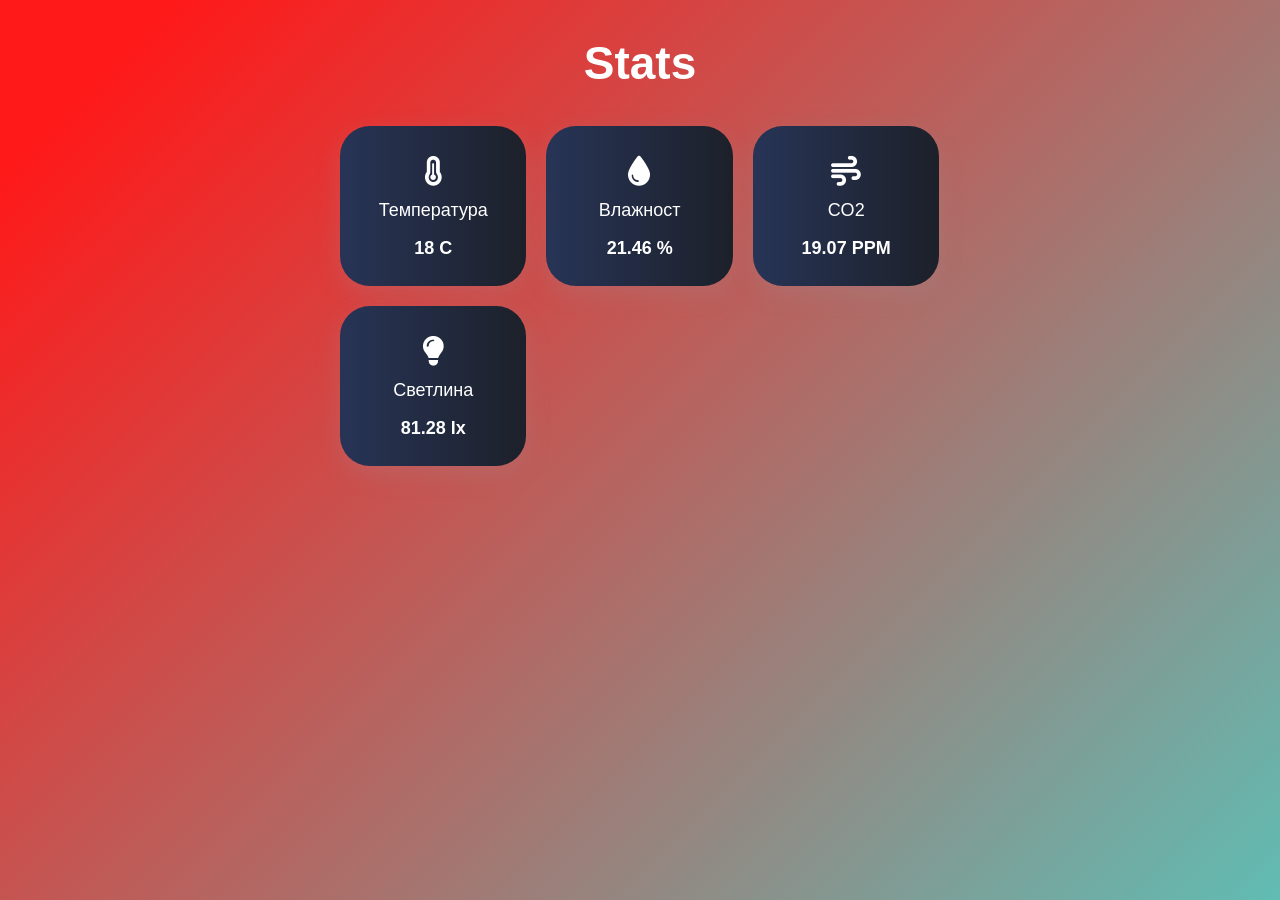
<file: about.html>
<!DOCTYPE html>
<html>
    <head>
        <meta charset="utf-8">
        <meta name="viewport" content="width=device-width, initial-scale=1">
        <link rel="preconnect" href="https://fonts.googleapis.com">
        <link rel="preconnect" href="https://fonts.gstatic.com" crossorigin>
        <link href="https://fonts.googleapis.com/css2?family=Roboto:ital,wght@0,100;0,300;0,400;0,500;0,700;0,900;1,100;1,300;1,400;1,500;1,700;1,900&display=swap" rel="stylesheet">
        <link rel="stylesheet" href="css/reset.css">
        <link rel="stylesheet" href="css/font-awesome/all.css">
        <link rel="stylesheet" href="css/style.css">

        <title>Monitoring</title>
    </head>

    <header>
    </header>

    <body>
        <main>
            <div class="background"></div>
            
            <div class="wrapper">
                <section class="section-cards">
                    <div class="shell">
                        <div class="cards">
                            <h1>
                                Stats
                            </h1>

                            <div class="cards__items">
                                <div class="cards__item">
                                    <div class="card">
                                        <div class="card__inner">
                                            <i class="fa-solid fa-temperature-three-quarters"></i>
        
                                            <p class="card__name">
                                                Температура
                                            </p>
        
                                            <p class="card__stat">
                                                18 C
                                            </p>
                                        </div>
                                    </div>
                                </div>

                                <div class="cards__item">
                                    <div class="card">
                                        <div class="card__inner">
                                            <i class="fa-solid fa-droplet"></i>
        
                                            <p class="card__name">
                                                Влажност
                                            </p>
        
                                            <p class="card__stat">
                                                21.46 %
                                            </p>
                                        </div>
                                    </div>
                                </div>

                                <div class="cards__item">
                                    <div class="card">
                                        <div class="card__inner">
                                            <i class="fa-solid fa-wind"></i>
        
                                            <p class="card__name">
                                                CO2
                                            </p>
        
                                            <p class="card__stat">
                                                19.07 PPM
                                            </p>
                                        </div>
                                    </div>
                                </div>

                                <div class="cards__item">
                                    <div class="card">
                                        <div class="card__inner">
                                            <i class="fa-solid fa-lightbulb"></i>
        
                                            <p class="card__name">
                                                Светлина
                                            </p>
        
                                            <p class="card__stat">
                                                81.28 lx
                                            </p>
                                        </div>
                                    </div>
                                </div>
                            </div>
                        </div>
                    </div>
                </section>
            </div>
        </main>
    </body>

    <script src="js/jquery-3.7.1.min.js"></script>
    <script src="js/index.js"></script>
</html>
</file>
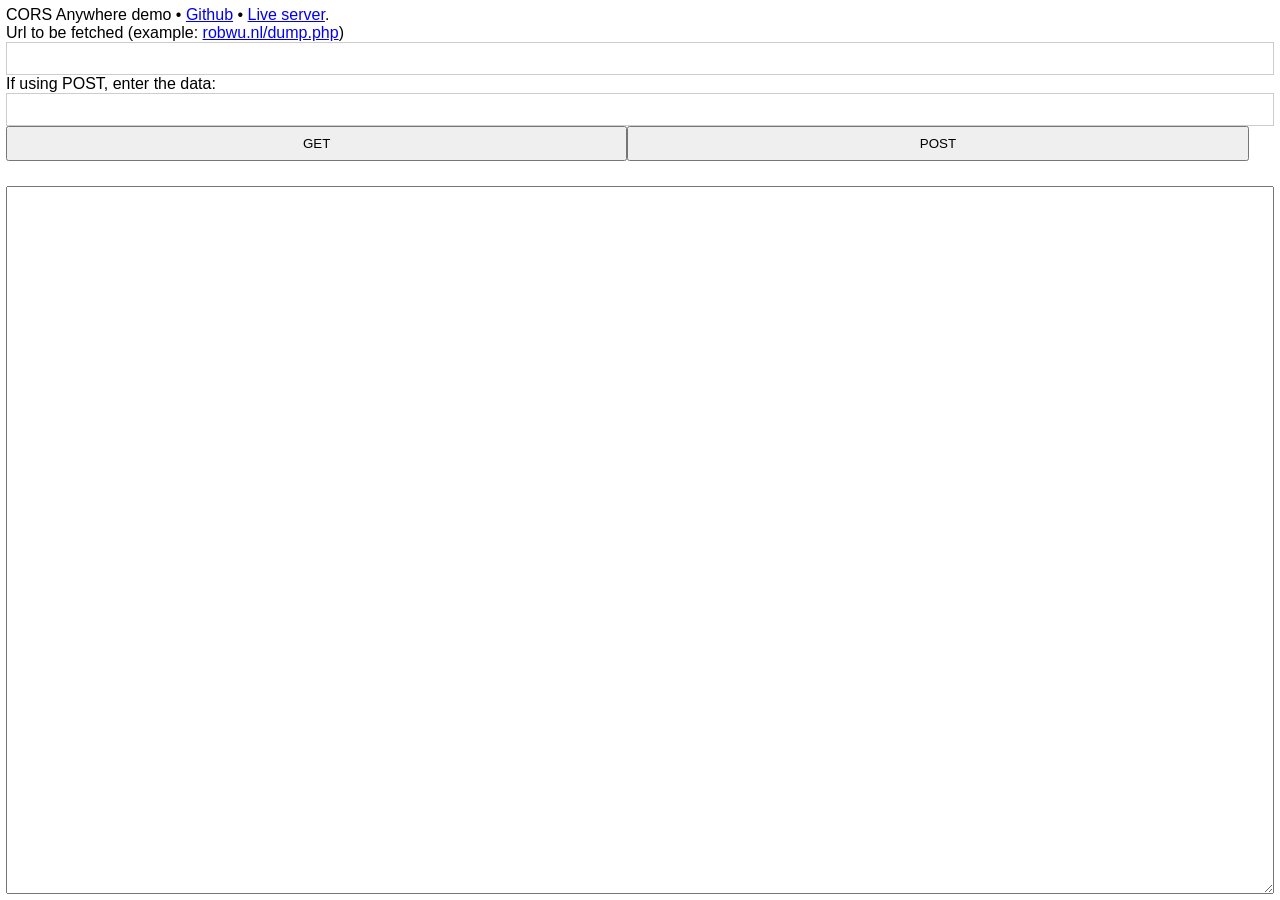
<file: cors-proxy/node_modules/cors-anywhere/demo.html>
<!DOCTYPE html>
<html>
<head>
<meta charset="utf-8">
<title>Demo of CORS Anywhere</title>
<meta name="viewport" content="width=device-width">
<style>
html, body {
  margin: 0;
  height: 100%;
  padding: 3px;
  font-family: Arial, sans-serif;
  font-size: 16px;
}
* {
  -moz-box-sizing: border-box;
       box-sizing: border-box;
}
label { display: block; }
input {
  display: block;
  width: 100%;
  padding: 8px 5px;
  border: 1px solid #CCC;
}
button {
  display: inline-block;
  width: 49%;
  padding: 8px;
}
textarea {
  width: 100%;
  height: 100%;
}
#top {
  height: 180px;
  position: relative;

}
#bottom {
  height: 100%;
  margin-top: -180px;
  padding-top: 180px;
}
</style>
</head>
<body>
<div id="top">
  CORS Anywhere demo &bull; <a href="https://github.com/Rob--W/cors-anywhere/">Github</a> &bull; <a href="http://cors-anywhere.herokuapp.com">Live server</a>.
  <label>
    Url to be fetched (example: <a href="//robwu.nl/dump.php">robwu.nl/dump.php</a>)
    <input type="url" id="url" value="">
  </label>
  <label>
    If using POST, enter the data:
    <input type="text" id="data">
  </label>
  <label>
    <button id="get">GET</button><button id="post">POST</button>
  </label>
</div>
<div id="bottom">
  <textarea id="output"></textarea>
</div>

<script>
  var cors_api_url = 'https://cors-anywhere.herokuapp.com/';
  function doCORSRequest(options, printResult) {
    var x = new XMLHttpRequest();
    x.open(options.method, cors_api_url + options.url);
    x.onload = x.onerror = function() {
      printResult(
        options.method + ' ' + options.url + '\n' +
        x.status + ' ' + x.statusText + '\n\n' +
        (x.responseText || '')
      );
    };
    if (/^POST/i.test(options.method)) {
      x.setRequestHeader('Content-Type', 'application/x-www-form-urlencoded');
    }
    x.send(options.data);
  }

  // Bind event
  (function() {
    var urlField = document.getElementById('url');
    var dataField = document.getElementById('data');
    var outputField = document.getElementById('output');
    document.getElementById('get').onclick =
    document.getElementById('post').onclick = function(e) {
      e.preventDefault();
      doCORSRequest({
        method: this.id === 'post' ? 'POST' : 'GET',
        url: urlField.value,
        data: dataField.value
      }, function printResult(result) {
        outputField.value = result;
      });
    };
  })();
  if (typeof console === 'object') {
    console.log('// To test a local CORS Anywhere server, set cors_api_url. For example:');
    console.log('cors_api_url = "http://localhost:8080/"');
  }
</script>
</body>
</html>
</file>
<file: css/style.css>
body, head, footer {
    font-family: Roboto;
    font-size: 16px;
}

h1 {
    font-size: 46px;
    font-weight: 700;
    margin-bottom: 40px;
    color: white;
    text-shadow: black;
}

body {
    margin: auto;
    font-family: -apple-system, BlinkMacSystemFont, sans-serif;
    overflow: auto;
    background: linear-gradient(315deg, rgba(101,0,94,1) 3%, rgba(60,132,206,1) 38%, rgba(48,238,226,1) 68%, rgba(255,25,25,1) 98%);
    animation: gradient 15s ease infinite;
    background-size: 400% 400%;
    background-attachment: fixed;
}

.background {
    position: absolute;
    top: 0;
    left: 0;
    height: 100%;
    width: 100%;
}

@keyframes gradient {
    0% {
        background-position: 0% 0%;
    }
    50% {
        background-position: 100% 100%;
    }
    100% {
        background-position: 0% 0%;
    }
}

.wave {
    background: rgb(255 255 255 / 25%);
    border-radius: 1000% 1000% 0 0;
    position: fixed;
    width: 200%;
    height: 12em;
    animation: wave 10s -3s linear infinite;
    transform: translate3d(0, 0, 0);
    opacity: 0.8;
    bottom: 0;
    left: 0;
    z-index: -1;
}

.wave:nth-of-type(2) {
    bottom: -1.25em;
    animation: wave 18s linear reverse infinite;
    opacity: 0.8;
}

.wave:nth-of-type(3) {
    bottom: -2.5em;
    animation: wave 20s -1s reverse infinite;
    opacity: 0.9;
}

@keyframes wave {
    2% {
        transform: translateX(1);
    }

    25% {
        transform: translateX(-25%);
    }

    50% {
        transform: translateX(-50%);
    }

    75% {
        transform: translateX(-25%);
    }

    100% {
        transform: translateX(1);
    }
}

.wrapper {
	position: relative;
	min-height: 100vh;
}

.shell {
	max-width: 1200px;
    padding: 0 20px;
	margin: auto;
	width: 100%;
}

.section-cards {
    padding: 40px 0;
}

.cards {
    max-width: 600px;
    margin: 0 auto;
    text-align: center;
}

.cards__items {
    display: flex;
    flex-wrap: wrap;
    margin: -10px;
}

.cards__item {
    padding: 10px;
    width: 33.3%;
}

.warning {
    background-color: red;
    color: white;
}

.card {
    position: relative;
    font-size: 18px;
    cursor: pointer;
    text-align: center;
    min-height: 160px;
    border-radius: 30px;
    background-color: white;
    padding: 5px;
    box-shadow: rgba(149, 157, 165, 0.2) 0px 8px 24px;
    background: linear-gradient(90deg, var(--c1, #f6d365), var(--c2, #fda085) 51%, var(--c1, #f6d365)) var(--x, 0)/ 200%;
    border: 2px solid transparent;
    display: flex;
    flex-direction: column;
    justify-content: space-evenly;
    transition: .3s;
    text-shadow: black;
    color: #fff;
    --c1: #273456;
    --c2: #1c2029;
    
    &:hover {
        box-shadow: rgba(255, 255, 255, 0.4) 0px 10px 28px;
        border-color: #fff;
        --x: 100%;
        transform: scale(1.1);

        i {
            transform: scale(1.3);
        }
    }

    i {
        font-size: 30px;
        margin-bottom: 15px;
        transition: .3s;
    }

    .card__name {
        margin-bottom: 20px;
    }

    .card__stat {
        font-weight: 700;
    }

    .card__link {
        position: absolute;
        top: 0;
        left: 0;
        width: 100%;
        height: 100%;
    }
}

.buttonsShelly {
    margin-bottom: 10px;
    font-size: 18px;
    cursor: pointer;
    text-align: center;
    min-height: 70px;
    border-radius: 30px;
    background-color: white;
    padding: 5px;
    box-shadow: rgba(149, 157, 165, 0.2) 0px 8px 24px;
    background: linear-gradient(90deg, var(--c1, #f6d365), var(--c2, #fda085) 51%, var(--c1, #f6d365)) var(--x, 0)/ 200%;
    border: 2px solid transparent;
    display: flex;
    flex-direction: column;
    justify-content: space-evenly;
    transition: .3s;
    text-shadow: black;
    --c1: #feffde;
    --c2: #e2ecfd;
}

.buttonsShelly:hover {
    box-shadow: rgba(255, 255, 255, 0.4) 0px 10px 28px;
    border-color: black;
    --x: 100%;
    transform: scale(1.1);
}

.buttonsShelly.active {
    box-shadow: rgba(255, 255, 255, 0.4) 0px 10px 28px;
    border-color: black;
    --x: 100%;
    transform: scale(1.1);
}

.buttonsShelly i {
    font-size: 30px;
    margin-bottom: 15px;
    transition: .3s;
}

.buttonsShelly .card__name {
    margin-bottom: 20px;
}

.buttonsShelly .card__stat {
    font-weight: 700;
}
</file>
